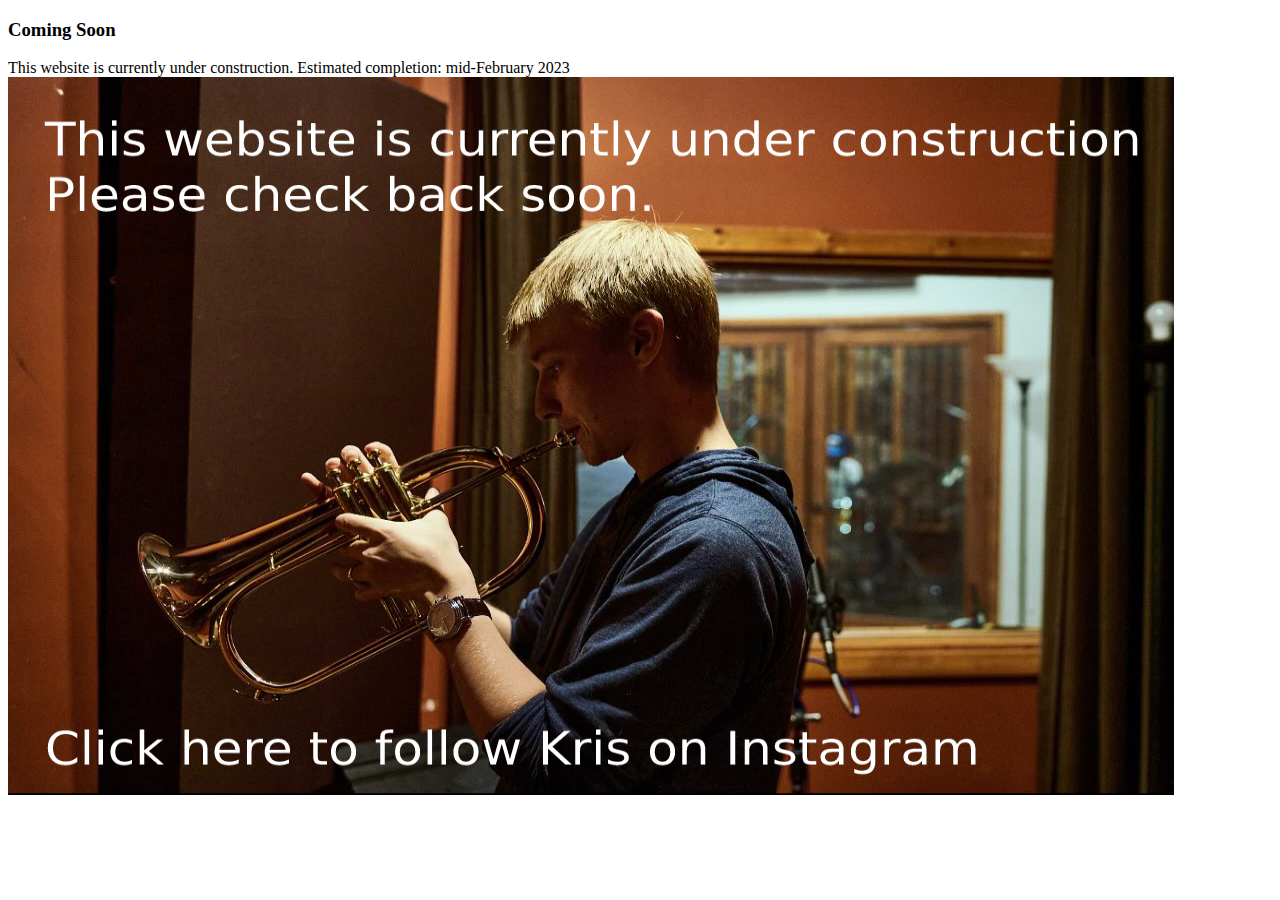
<file: index.html>
<!DOCTYPE html>
<html lang="en">
<body>
<div class="bg-g1 size1 flex-w flex-col-c-sb p-l-15 p-r-15 p-t-55 p-b-35 respon1">
<span></span>
<div class="flex-col-c p-t-50 p-b-50">
<h3 class="l1-txt1 txt-center p-b-10">
Coming Soon
</h3>
<p class="txt-center l1-txt2 p-b-60">
This website is currently under construction. Estimated completion: mid-February 2023

<br>



<a href="http://www.instagram.com/kris.bergh"><img src="link.jpg" alt="HTML tutorial" style="width:1166px;height:718px;"></a>

</body>
</html>




</body></html>
</file>
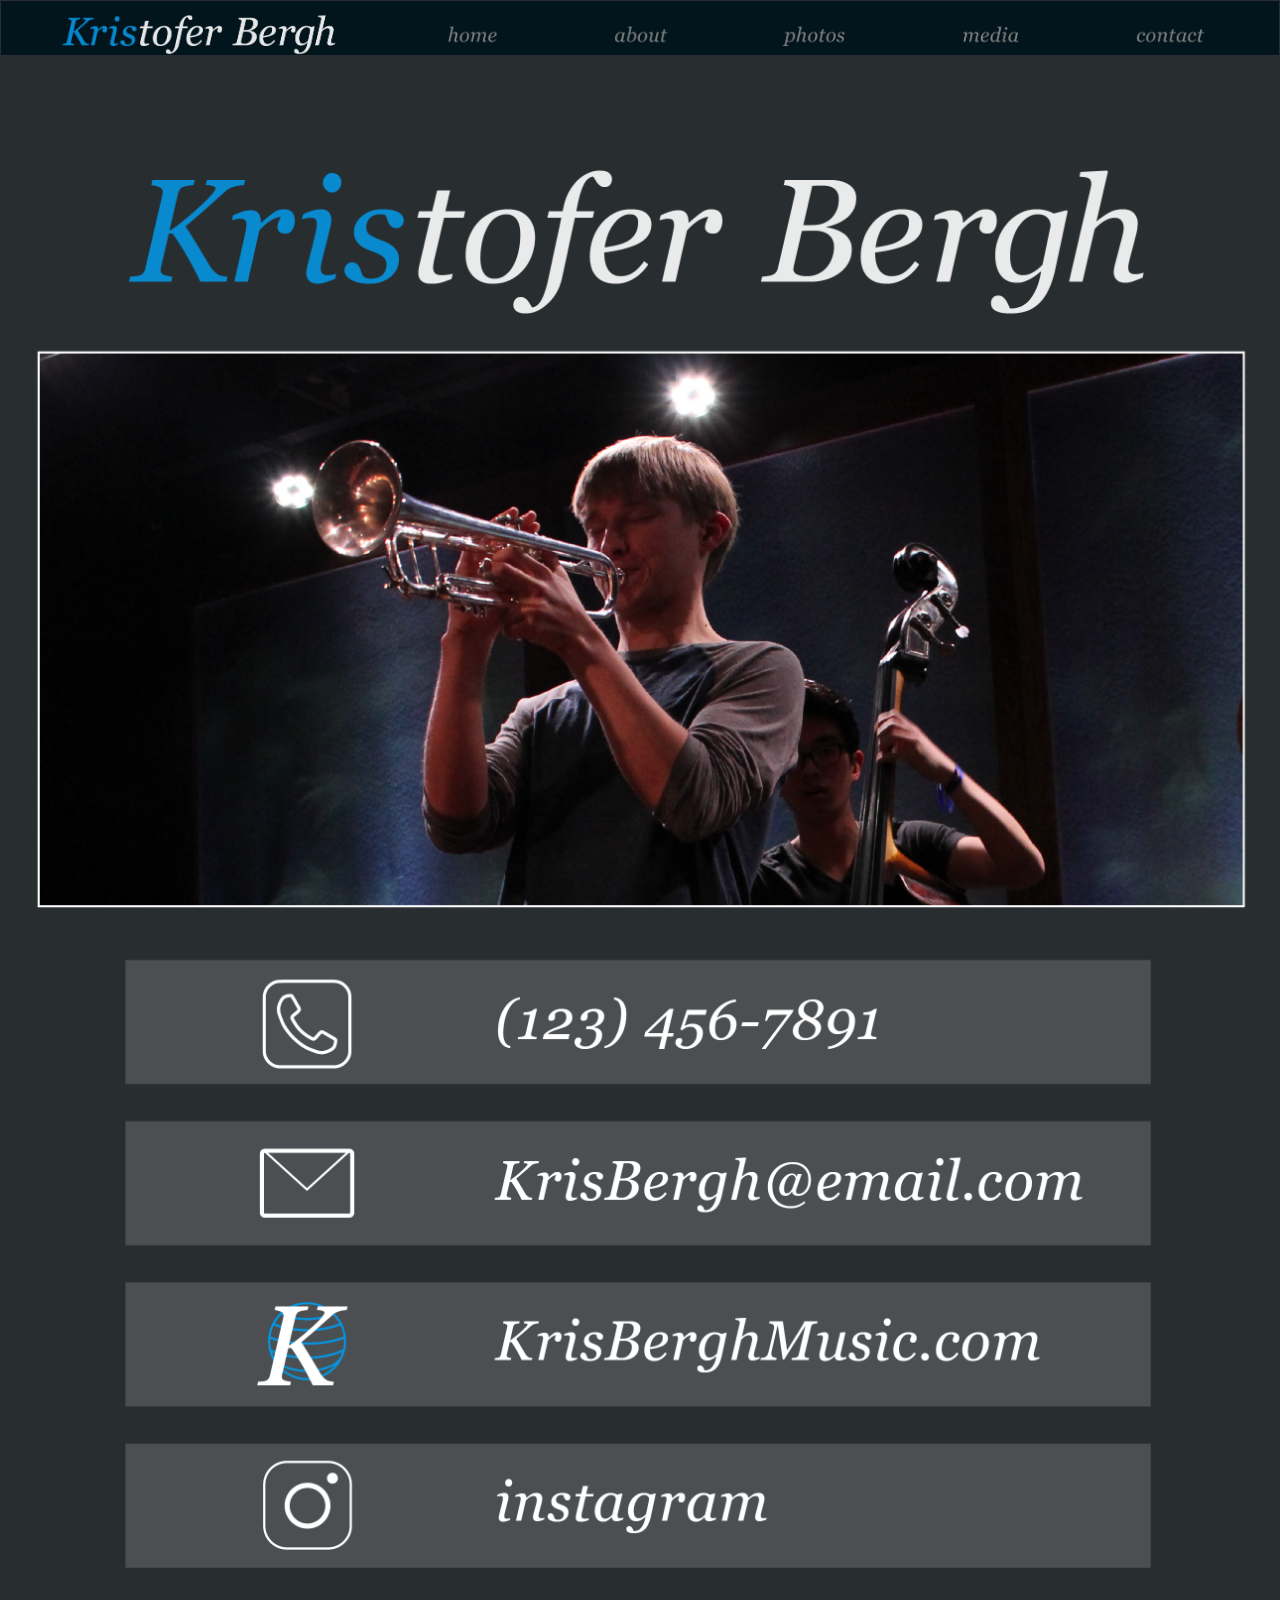
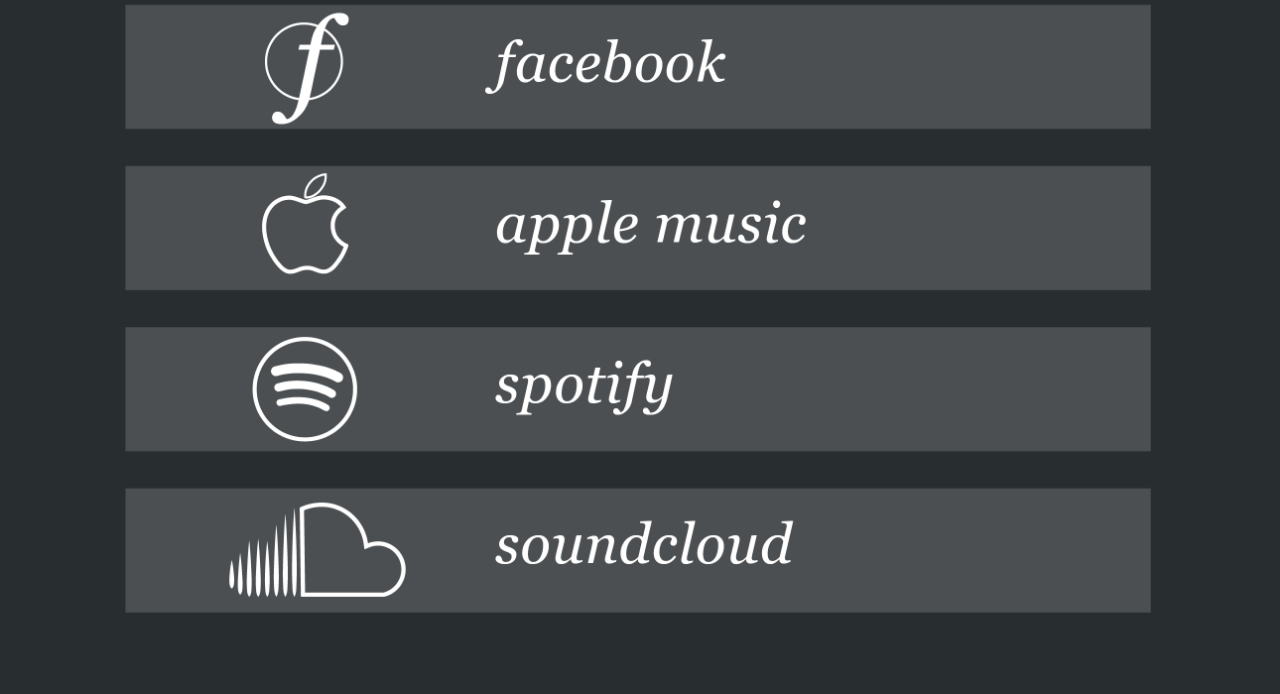
<file: NFC.html>
<!DOCTYPE html>
<html class="bodypage">
<head>
	<title>Kris Bergh Music</title>
	<link rel = "stylesheet" type = "text/css" href = "style.css"/>
	<link rel="icon" type="image/png" sizes="64x64" href="page_favicon.png">
</head>
<body>
		<!-- Main Nav -->
	<div class=clickContainer id="main-nav">
		<div class="clickBox-home"></div>
		<div class="clickBox-about"></div>
		<div class="clickBox-photos"></div>
		<div class="clickBox-media"></div>
		<div class="clickBox-contact"></div>
		<img class="Background_img" src="page_Header-Main.png">
	</div>

	<!-- Mobile Nav -->
	<div class=Mobile_clickContainer>
		<div class="Mobile_clickBox-home"></div>
		<div class="Mobile_clickBox-about"></div>
		<div class="Mobile_clickBox-photos"></div>
		<div class="Mobile_clickBox-media"></div>
		<div class="Mobile_clickBox-contact"></div>
		<img class="Mobile_Background_img" src="page_Mobile-Header.png">
	</div>

	<!-- Mobile Content -->
	<div class=Mobile_clickContainer>
		<div class="clickBox-phone"></div>
		<div class="clickBox-email"></div>
		<div class="clickBox-website"></div>
		<div class="clickBox-instagram"></div>
		<div class="clickBox-facebook"></div>
		<div class="clickBox-apple"></div>
		<div class="clickBox-spotify"></div>
		<div class="clickBox-soundcloud"></div>
		<img class="Mobile_Background_img-NFC" src="page_Contact-NFC.png">
	</div>

	<!-- Plugins -->
	<script src="https://ajax.googleapis.com/ajax/libs/jquery/3.4.0/jquery.min.js"></script>
	<script src="script.js"></script>
</body>
</html>
</file>
<file: style.css>
::-webkit-scrollbar { 
    display: none; 
}

/*------------------------------MASTER CLASSES------------------------------*/
.homepage{
	background-color: #02151C;
}
.bodypage{
	background-color: #282D30;
}

.Background_img{
	width: 101.1%;
    margin: -0.53%;
    padding: 0;
    border: 0;
    left: 0px
}

.Mobile_Background_img{
	width: 101.1%;
    margin: -0.53%;
    padding: 0;
    border: 0;
    left: 0px
}

.Mobile_Background_img-NFC{
	width: 101.1%;
    margin: -0.53%;
    padding: 0;
    border: 0;
    left: 0px
}

.clickContainer{
	position: relative;
	margin: 0;
	padding: 0;
	border: 0;
}

.Mobile_clickContainer{
	position: relative;
	margin: 0;
	padding: 0;
	border: 0;
}


.HomeSpacer {
    height: 11px;
    width: 100%;
    margin: 0;
    padding: 0;
    border: 0;
    background-color: #02151C;
}
/*------------------------------RESPONSIVE DESIGN------------------------------*/
/*remove desktop elements*/
@media all and (max-device-width: 770px){
	#main-nav{display: none;}
	.HomeSpacer{display: none;}
	.AnimationContainer{display: none;}
	.Background_img{display: none;}
}

/*remove mobile elements*/
@media all and (min-device-width: 770px){
	.Mobile_Background_img{display: none;}	
	.Mobile_Video01{display: none;}
	.Mobile_Video02{display: none;}
}

.Mobile_clickBox-home{
    position: absolute;
    background-color: white;
    top: 4%;
    left: 10%;
    height: 16%;
    width: 80%;
    opacity: 0.01;
}
.Mobile_clickBox-about{
    position: absolute;
    background-color: white;
    top: 23%;
    left: 10%;
    height: 16%;
    width: 80%;
    opacity: 0.01;
}

.Mobile_clickBox-photos{
    position: absolute;
    background-color: white;
    top: 42%;
    left: 10%;
    height: 16%;
    width: 80%;
    opacity: 0.01;
}

.Mobile_clickBox-media{
    position: absolute;
    background-color: white;
    top: 61%;
    left: 10%;
    height: 16%;
    width: 80%;
    opacity: 0.01;
}
.Mobile_clickBox-contact{
    position: absolute;
    background-color: white;
    top: 80%;
    left: 10%;
    height: 16%;
    width: 80%;
    opacity: 0.01;
}

/*------------------------------MAIN NAV------------------------------*/
.clickBox-home{
    position: absolute;
    width: 4%;
	height: 40.6%;
    top: 30%;
    left: 34.8%;
}
div.clickBox-home:hover{
	border-bottom: 2px solid white;
}

.clickBox-about{
    position: absolute;
    width: 4.3%;
	height: 40.6%;
    top: 30%;
    left: 47.9%;
}
div.clickBox-about:hover{
	border-bottom: 2px solid white;
}

.clickBox-photos{
    position: absolute;
    width: 4.8%;
	height: 40.6%;
    top: 30%;
    left: 61.4%
}
div.clickBox-photos:hover{
	border-bottom: 2px solid white;
}

.clickBox-media{
	position: absolute;
    width: 4.4%;
	height: 40.6%;
    top: 30%;
    left: 75.5%;
}
div.clickBox-media:hover{
	border-bottom: 2px solid white;
}

.clickBox-contact{
	position: absolute;
    width: 5.2%;
	height: 40.6%;
    top: 30%;
    left: 89.3%;
}
div.clickBox-contact:hover{
	border-bottom: 2px solid white;
}

/*------------------------------Animation------------------------------*/
.Home-Content{
	position: absolute;
	top: 0;
	left: 0;
	width: 100%;
	z-index: 1001;
}

.Home-Img{
	width: 100%;
    margin: 0;
    padding: 0;
    border: 0;
    left: 0px;
}

.AnimationContainer{
    position: relative;
    width: 101.1%;
    height: 84.6%;
    margin: -0.53%;
    padding: 0;
    border: 0;
    top: 9.1%;
    left: 0;
    z-index: 999;
}

.box01{
	position: absolute;
    width: 28.6%;
    height: 18%;
    background-color: #02151C;
    z-index: 1000;
    top: -2%;
    right: 0;

    animation-name: ambientFlow01;
    animation-duration: 9s;
    animation-delay: 1s;
    animation-iteration-count: infinite;
}
@keyframes ambientFlow01{
	50%{width: 33%;}
	100%{width: 28.6%;}
}

.box02{
	position: absolute;
    width: 53.8%;
    height: 20%;
    background-color: #02151C;
    z-index: 1000;
    top: 14%;
    right: 0;

    animation-name: ambientFlow02;
    animation-duration: 9s;
    animation-delay: 2s;
    animation-iteration-count: infinite;
}
@keyframes ambientFlow02{
	50%{width: 58%;}
	100%{width: 53.8%;}
}

.box03{
	position: absolute;
    width: 31.8%;
    height: 18%;
    background-color: #02151C;
    z-index: 1000;
    top: 32.8%;
    right: 0;

    animation-name: ambientFlow03;
    animation-duration: 9s;
    animation-delay: 3s;
    animation-iteration-count: infinite;
}
@keyframes ambientFlow03{
	50%{width: 35%;}
	100%{width: 31.8%;}
}

.box04{
    position: absolute;
    width: 21%;
    height: 36%;
    background-color: #02151C;
    z-index: 1000;
    top: 49.2%;
    right: 0;

    animation-name: ambientFlow04;
    animation-duration: 9s;
    animation-delay: 4s;
    animation-iteration-count: infinite;
}
@keyframes ambientFlow04{
	50%{width: 23%;}
	100%{width: 21%;}
}

.box05{
	position: absolute;
    width: 32.4%;
    height: 18%;
    background-color: #02151C;
    z-index: 1000;
    top: 83.1%;
    right: 0;

    animation-name: ambientFlow05;
    animation-duration: 9s;
    animation-delay: 5s;
    animation-iteration-count: infinite;
}
@keyframes ambientFlow05{
	50%{width: 37%;}
	100%{width: 32.4%;}
}

/*------------------------------Content------------------------------*/
.clickBox-instagram-home{
    position: absolute;
    width: 3.2%;
    height: 6.6%;
    top: 89%;
    left: 73%;
    z-index: 100000;
}
.clickBox-mail{
    position: absolute;
    width: 3.2%;
    height: 6.6%;
    top: 89%;
    left: 82.4%;
    z-index: 100000;
}
.clickBox-youtube{
    position: absolute;
    width: 3.2%;
    height: 6.6%;
    top: 89%;
    left: 91.3%;
    z-index: 100000;
}

.Video01{
	position: absolute;
    top: 3.65%;
    left: 50.85%;
    width: 45%;
    height: 37.7%;
}

.Video02{
	position: absolute;
	top: 44%;
    left: 3.8%;
    width: 68.5%;
    height: 51%;
}

.Mobile_Video01{
    position: absolute;
    top: 24%;
    left: 10%;
    width: 80%;
    height: 21%;
}

.Mobile_Video02{
	position: absolute;
    top: 47%;
    left: 10%;
    width: 80%;
    height: 25%;
}

#Mobile-Media{
	position: absolute;
	top: 71%;
}

.clickBox-album01{
    position: absolute;
    background-color: white;
    opacity: 0.01;
    width: 21.9%;
    height: 74.8%;
    top: 1.9%;
    left: 27.5%;
    z-index: 100;
}

.clickBox-album02{
    position: absolute;
    background-color: white;
    opacity: 0.01;
    width: 21.9%;
    height: 74.8%;
    top: 1.9%;
    left: 50.5%;
    z-index: 100;
}

.clickBox-album03{
    position: absolute;
    background-color: white;
    opacity: 0.01;
    width: 21.9%;
    height: 74.8%;
    top: 1.9%;
    left: 74.1%;
    z-index: 100;
}

.clickBox-phone{
	position: absolute;
    top: 40%;
    left: 10%;
    width: 80%;
    height: 6%;
}
.clickBox-email{
    position: absolute;
    top: 47.5%;
    left: 10%;
    width: 80%;
    height: 5.8%;
}
.clickBox-website{
	position: absolute;
    top: 54.7%;
    left: 10%;
    width: 80%;
    height: 6%;
}
.clickBox-instagram{
	position: absolute;
    top: 62%;
    left: 10%;
    width: 80%;
    height: 6%;
}
.clickBox-facebook{
	position: absolute;
    top: 69.3%;
    left: 10%;
    width: 80%;
    height: 6%;
}
.clickBox-apple{
	position: absolute;
    top: 76.5%;
    left: 10%;
    width: 80%;
    height: 6%;
}
.clickBox-spotify{
	position: absolute;
    top: 84%;
    left: 10%;
    width: 80%;
    height: 6%;
}
.clickBox-soundcloud{
	position: absolute;
    top: 91%;
    left: 10%;
    width: 80%;
    height: 6%;
}

/*------------------------------Contact form------------------------------*/
label{
	color: white;
}

/* Style inputs with type="text", select elements and textareas */
input[type=text], select, textarea {
	width: 50%; /* Full width */
	padding: 12px; /* Some padding */ 
	border: 1px solid #ccc; /* Gray border */
	border-radius: 4px; /* Rounded borders */
	box-sizing: border-box; /* Make sure that padding and width stays in place */
	margin-top: 6px; /* Add a top margin */
	margin-bottom: 16px; /* Bottom margin */
	resize: vertical /* Allow the user to vertically resize the textarea (not horizontally) */
	color: white;
	background-color: #878A8B;
}

/* Style the submit button with a specific background color etc */
input[type=submit] {
	background-color: #878A8B;
	color: white;
	padding: 12px 20px;
	border: none;
	border-radius: 4px;
	cursor: pointer;
}

/* When moving the mouse over the submit button, add a darker green color */
input[type=submit]:hover {
	background-color: #45a049;
}

/* Add a background color and some padding around the form */
.container {
	border-radius: 5px;
	background-color: #f2f2f2;
	padding: 20px;
}
</file>
